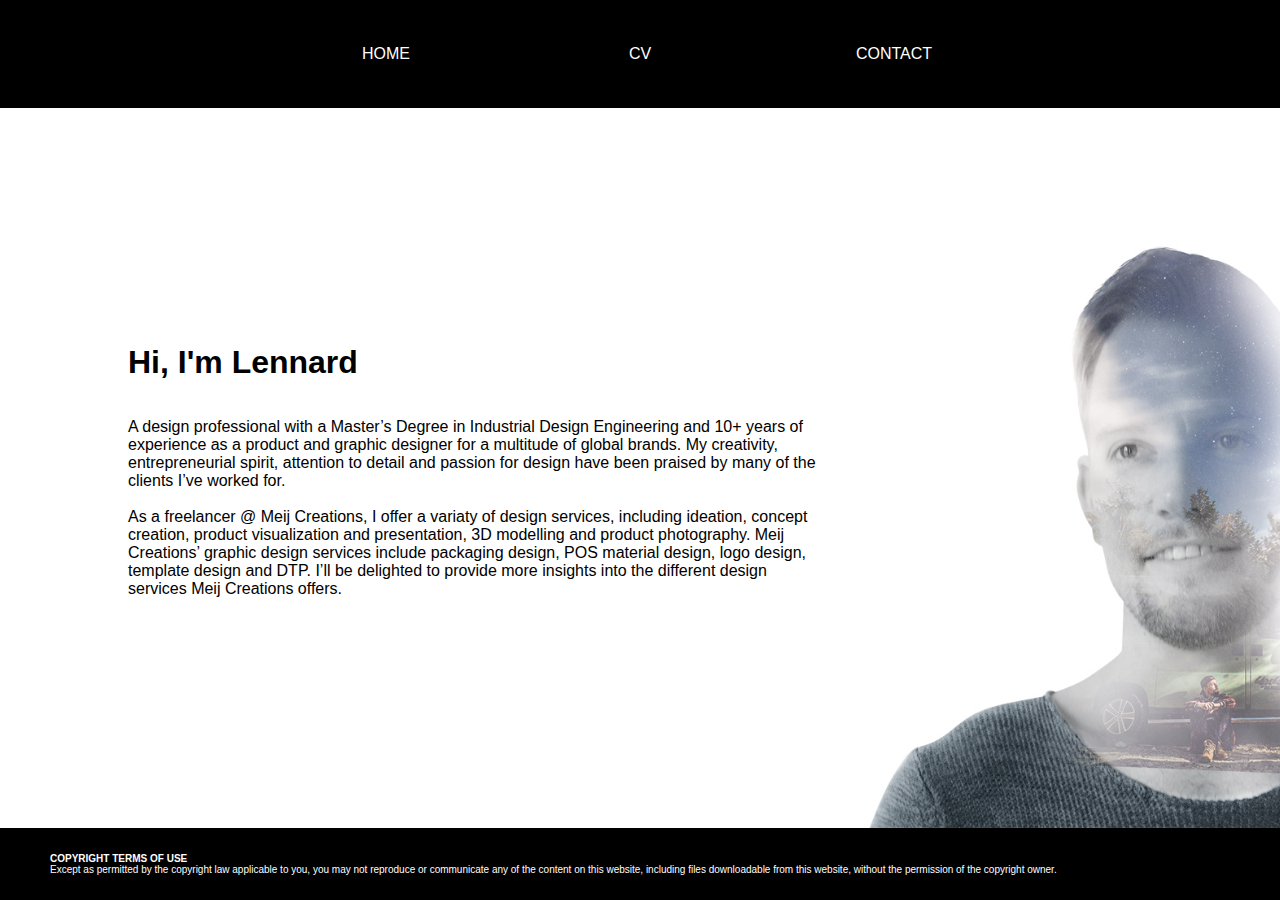
<file: index.html>
<!DOCTYPE html>
<html lang="en">

<head>
    <meta charset="UTF-8">
    <meta http-equiv="X-UA-Compatible" content="IE=edge">
    <meta name="viewport" content="width=device-width, initial-scale=1.0">
    <title>les15</title>
    <link rel="stylesheet" type="text/css" href="style.css">
</head>

<body>

    <header>
        <a href="index.html">HOME</a>
        <a href="mijncv.html">CV</a>
        <a href="contact.html">CONTACT</a>
    </header>

    <div class="container">
        <img id="fotolen" src="aboutme3b.jpg" alt="Foto van lennard">
        <div class="abouttxt">
            <h1>Hi, I'm Lennard</h1>
            <p>
                A design professional with a Master’s Degree in Industrial Design Engineering and 10+ years of
                experience as a product and graphic designer for a multitude of global brands. My creativity,
                entrepreneurial spirit, attention to detail and passion for design have been praised by many of the
                clients I’ve worked for.
                <br>
                <br>
                As a freelancer @ Meij Creations, I offer a variaty of design services, including ideation, concept
                creation, product
                visualization and presentation, 3D modelling and product photography. Meij Creations’ graphic design
                services include packaging design, POS material design, logo design, template design and DTP.
                I’ll be delighted to provide more insights into the different design services Meij Creations offers.
            </p>
        </div>
    </div>
    <footer>
        <div id="copyright">
            <p>
                <b>COPYRIGHT TERMS OF USE</b><br>Except as permitted by the copyright law applicable to you, you may not
                reproduce or communicate any of the content on this website, including files downloadable from
                this website, without the permission of the copyright owner.
            </p>
        </div>
    </footer>

</body>

</html>
</file>
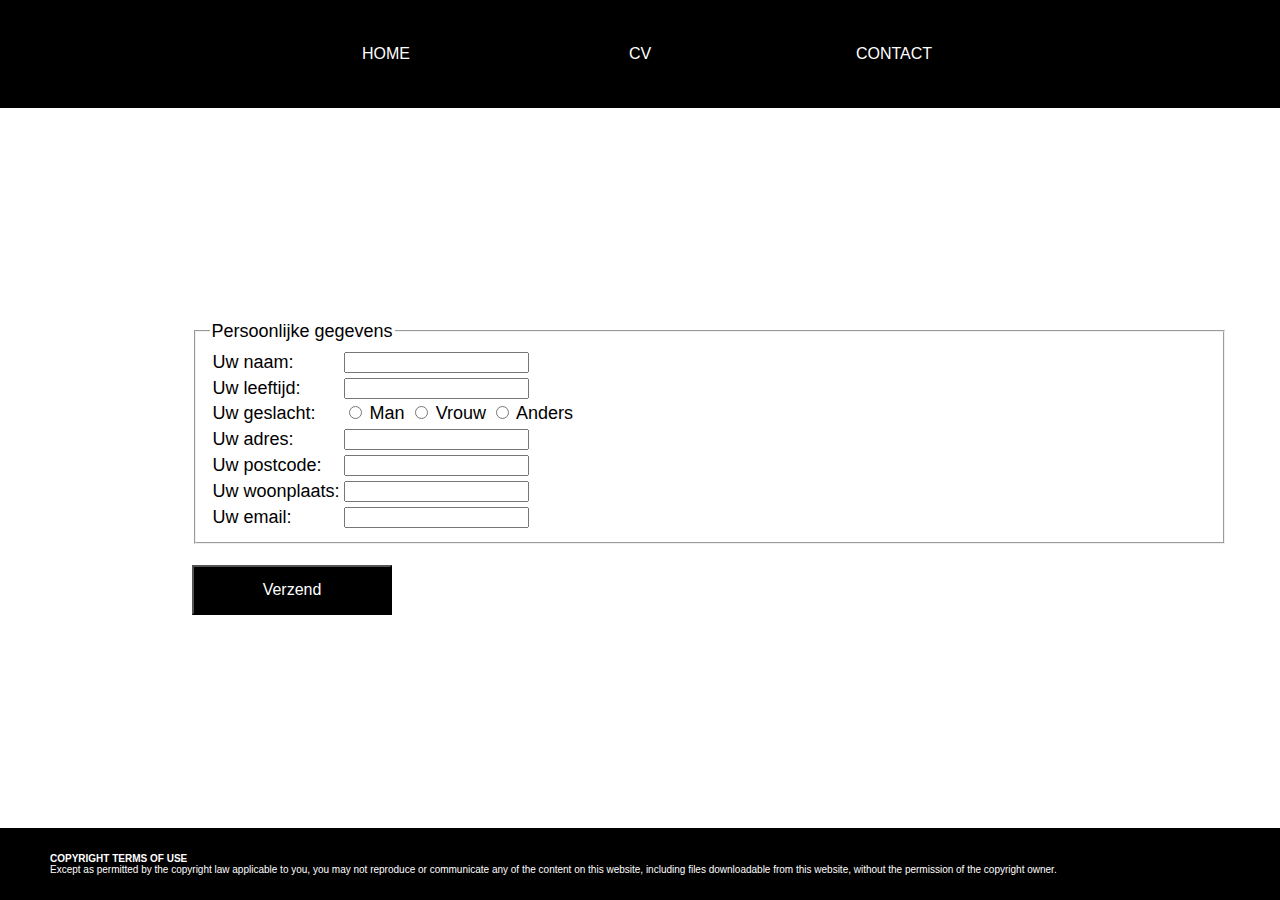
<file: contact.html>
<!DOCTYPE html>
<html lang="en">

<head>
    <meta charset="UTF-8">
    <meta http-equiv="X-UA-Compatible" content="IE=edge">
    <meta name="viewport" content="width=device-width, initial-scale=1.0">
    <title>les15</title>
    <link rel="stylesheet" type="text/css" href="style.css">
</head>

<body>

    <header>
        <a href="index.html">HOME</a>
        <a href="mijncv.html">CV</a>
        <a href="contact.html">CONTACT</a>
    </header>

    <div class="container">
        <form id="contactgegevens" method="post" action="https://formspree.io/f/mbjbdkvk">
            <fieldset>
                <legend>Persoonlijke gegevens</legend>
                <table>
                    <tr>
                        <td><label for="naam">Uw naam:</label></td>
                        <td><input id="naam" type="text" name="naam"></td>
                    </tr>
                    <tr>
                        <td><label for="leeftijd">Uw leeftijd:</label></td>
                        <td><input id="leeftijd" type="number" name="leeftijd"></td>
                    </tr>
                    <tr>
                        <td>Uw geslacht:</td>
                        <td>
                            <input id="man" type="radio" name="geslacht" value="man">
                            <label for="man">Man</label>
                            <input id="vrouw" type="radio" name="geslacht" value="vrouw">
                            <label for="vrouw">Vrouw</label>
                            <input id="anders" type="radio" name="geslacht" value="anders">
                            <label for="anders">Anders</label>
                        </td>
                    </tr>
                    <tr>
                        <td><label for="adres">Uw adres:</label></td>
                        <td><input id="adres" type="text" name="adres"></td>
                    </tr>
                    <tr>
                        <td><label for="postcode">Uw postcode:</label></td>
                        <td><input id="postcode" type="text" name="postcode"></td>
                    </tr>
                    <tr>
                        <td><label for="woonplaats">Uw woonplaats:</label></td>
                        <td><input id="woonplaats" type="text" name="woonplaats"></td>
                    </tr>
                    <tr>
                        <td><label for="email">Uw email:</label></td>
                        <td><input id="email" type="email" name="email"></td>
                    </tr>
                </table>
            </fieldset>
            <br>
            <input id="sentbutton" type="submit" value="Verzend">
        </form>
    </div>

    <footer>
        <div id="copyright">
            <p>
                <b>COPYRIGHT TERMS OF USE</b><br>Except as permitted by the copyright law applicable to you, you may not
                reproduce or communicate any of the content on this website, including files downloadable from
                this website, without the permission of the copyright owner.
            </p>
        </div>
    </footer>

</body>

</html>
</file>
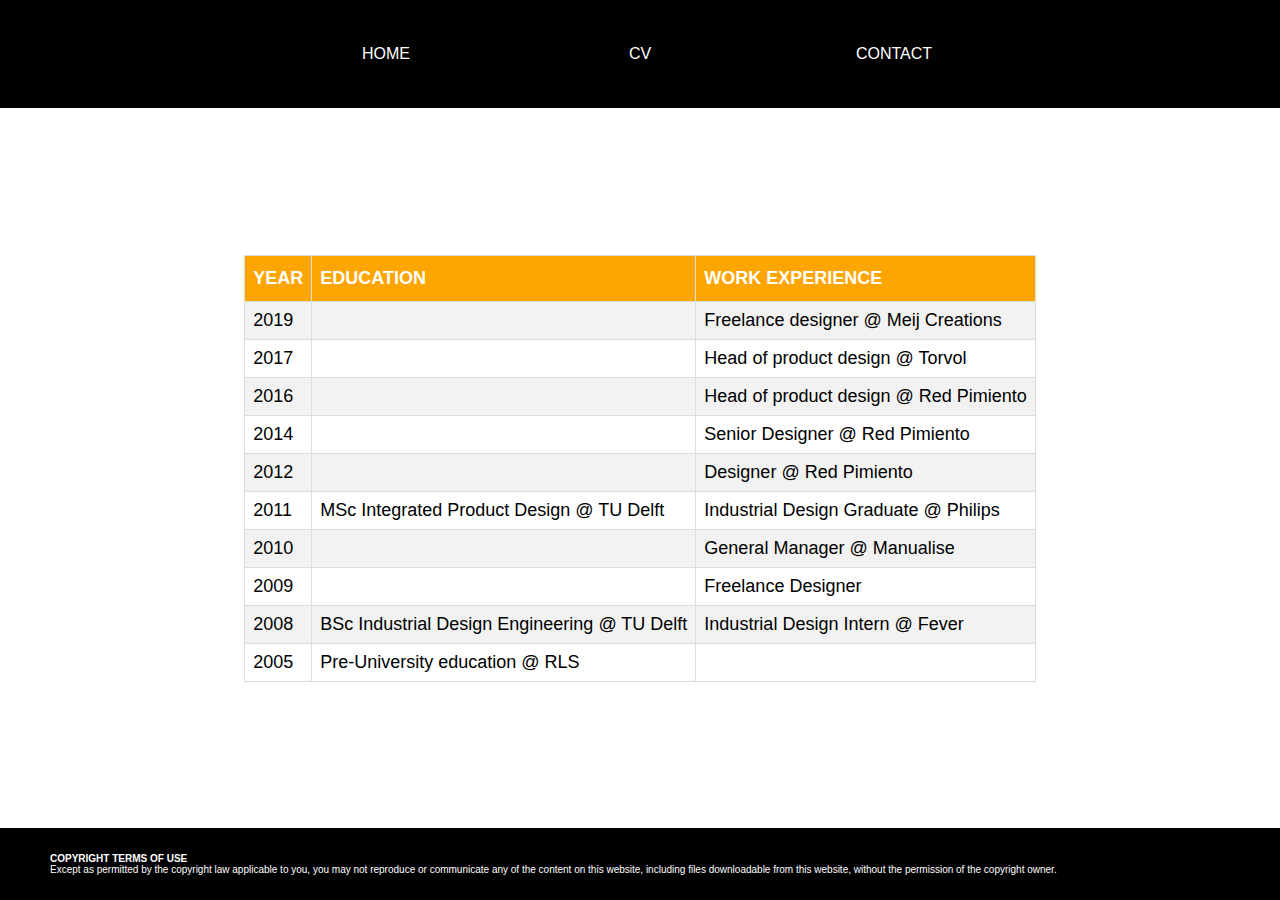
<file: mijncv.html>
<!DOCTYPE html>
<html lang="en">

<head>
    <meta charset="UTF-8">
    <meta http-equiv="X-UA-Compatible" content="IE=edge">
    <meta name="viewport" content="width=device-width, initial-scale=1.0">
    <title>les15</title>
    <link rel="stylesheet" type="text/css" href="style.css">
</head>

<body>

    <header>
        <a href="index.html">HOME</a>
        <a href="mijncv.html">CV</a>
        <a href="contact.html">CONTACT</a>
    </header>

    <div class="container">
        <table id="CVlist">
            <tr>
                <th>YEAR</th>
                <th>EDUCATION</th>
                <th>WORK EXPERIENCE</th>
            </tr>
            <tr>
                <td>2019</td>
                <td></td>
                <td>Freelance designer @ Meij Creations</td>
            </tr>
            <tr>
                <td>2017</td>
                <td></td>
                <td>Head of product design @ Torvol</td>
            </tr>
            <tr>
                <td>2016</td>
                <td></td>
                <td>Head of product design @ Red Pimiento</td>
            </tr>
            <tr>
                <td>2014</td>
                <td></td>
                <td>Senior Designer @ Red Pimiento</td>
            </tr>
            <tr>
                <td>2012</td>
                <td></td>
                <td>Designer @ Red Pimiento</td>
            </tr>
            <tr>
                <td>2011</td>
                <td>MSc Integrated Product Design @ TU Delft</td>
                <td>Industrial Design Graduate @ Philips</td>
            </tr>
            <tr>
                <td>2010</td>
                <td></td>
                <td>General Manager @ Manualise</td>
            </tr>
            <tr>
                <td>2009</td>
                <td></td>
                <td>Freelance Designer</td>
            </tr>
            <tr>
                <td>2008</td>
                <td>BSc Industrial Design Engineering @ TU Delft</td>
                <td>Industrial Design Intern @ Fever</td>
            </tr>
            <tr>
                <td>2005</td>
                <td>Pre-University education @ RLS</td>
                <td></td>
            </tr>
        </table>
    </div>

    <footer>
        <div id="copyright">
            <p>
                <b>COPYRIGHT TERMS OF USE</b><br>Except as permitted by the copyright law applicable to you, you may not
                reproduce or communicate any of the content on this website, including files downloadable from
                this website, without the permission of the copyright owner.
            </p>
        </div>
    </footer>

</body>


</html>
</file>
<file: style.css>
body {
    margin: 0;
}

header {
    display: flex;
    justify-content: center;
    align-items: center;
    background: black;
    height: 12vh;
}

a {
    display: flex;
    justify-content: center;
    background-color: black;
    color: white;
    padding: 3vh;
    text-decoration: none;
    font-family: Verdana, Geneva, Tahoma, sans-serif;
    min-width: 100px;
    margin-left: 50px;
    margin-right: 50px;
}

a:hover {
    background-color: orange;
    color: black
}

.container {
    display: flex;
    flex-direction: column-reverse;
    margin: 0;
    height: 80vh;
}

#fotolen {
    position: absolute;
    max-height: 80vh;
    z-index: -1;
}

.abouttxt {
    display: flex;
    flex-direction: column;
    justify-content: center;
    align-items: flex-start;
    height: 80vh;
    width: 700px;
    padding-left: 10%;
    font-family: Arial, Helvetica, sans-serif;
    font-size: medium;
    color: rgb(0, 0, 0);
}

footer {
    display: flex;
    justify-content: flex-start;
    align-items: center;
    background: black;
    height: 8vh;
}

#copyright {
    color: white;
    font-family: Verdana, Geneva, Tahoma, sans-serif;
    font-size: x-small;
    margin-top: 20px;
    margin-bottom: 20px;
    margin-left: 50px;
    margin-right: 50px;
}




#CVlist {
    display: flex;
    flex-direction: column;
    justify-content: center;
    align-items: center;
    font-family: Verdana, Geneva, Tahoma, sans-serif;
    font-size: large;
    border-collapse: collapse;
    width: 100%;
    height: 100vh;
}

#CVlist td,
#CVlist th {
    border: 1px solid #ddd;
    padding: 8px;
}

#CVlist tr:nth-child(even) {
    background-color: #f2f2f2;
}

#CVlist tr:hover {
    background-color: #ddd;
}

#CVlist th {
    padding-top: 12px;
    padding-bottom: 12px;
    text-align: left;
    background-color: orange;
    color: white;
}





#contactgegevens {
    display: flex;
    flex-direction: column;
    justify-content: center;
    align-items: flex-start;
    font-family: Verdana, Geneva, Tahoma, sans-serif;
    font-size: large;
    border-collapse: collapse;
    width: 100%;
    height: 100vh;
    margin-left: 15%;
}

#contactgegevens>fieldset {
    width: 1000px;
}

#sentbutton {
    background-color: black;
    color: white;
    width: 200px;
    height: 50px;
    font-family: Verdana, Geneva, Tahoma, sans-serif;
    font-size: medium;
}

#sentbutton:hover {
    background-color: orange;
    border-color: orange;
    color: black;
}
</file>
